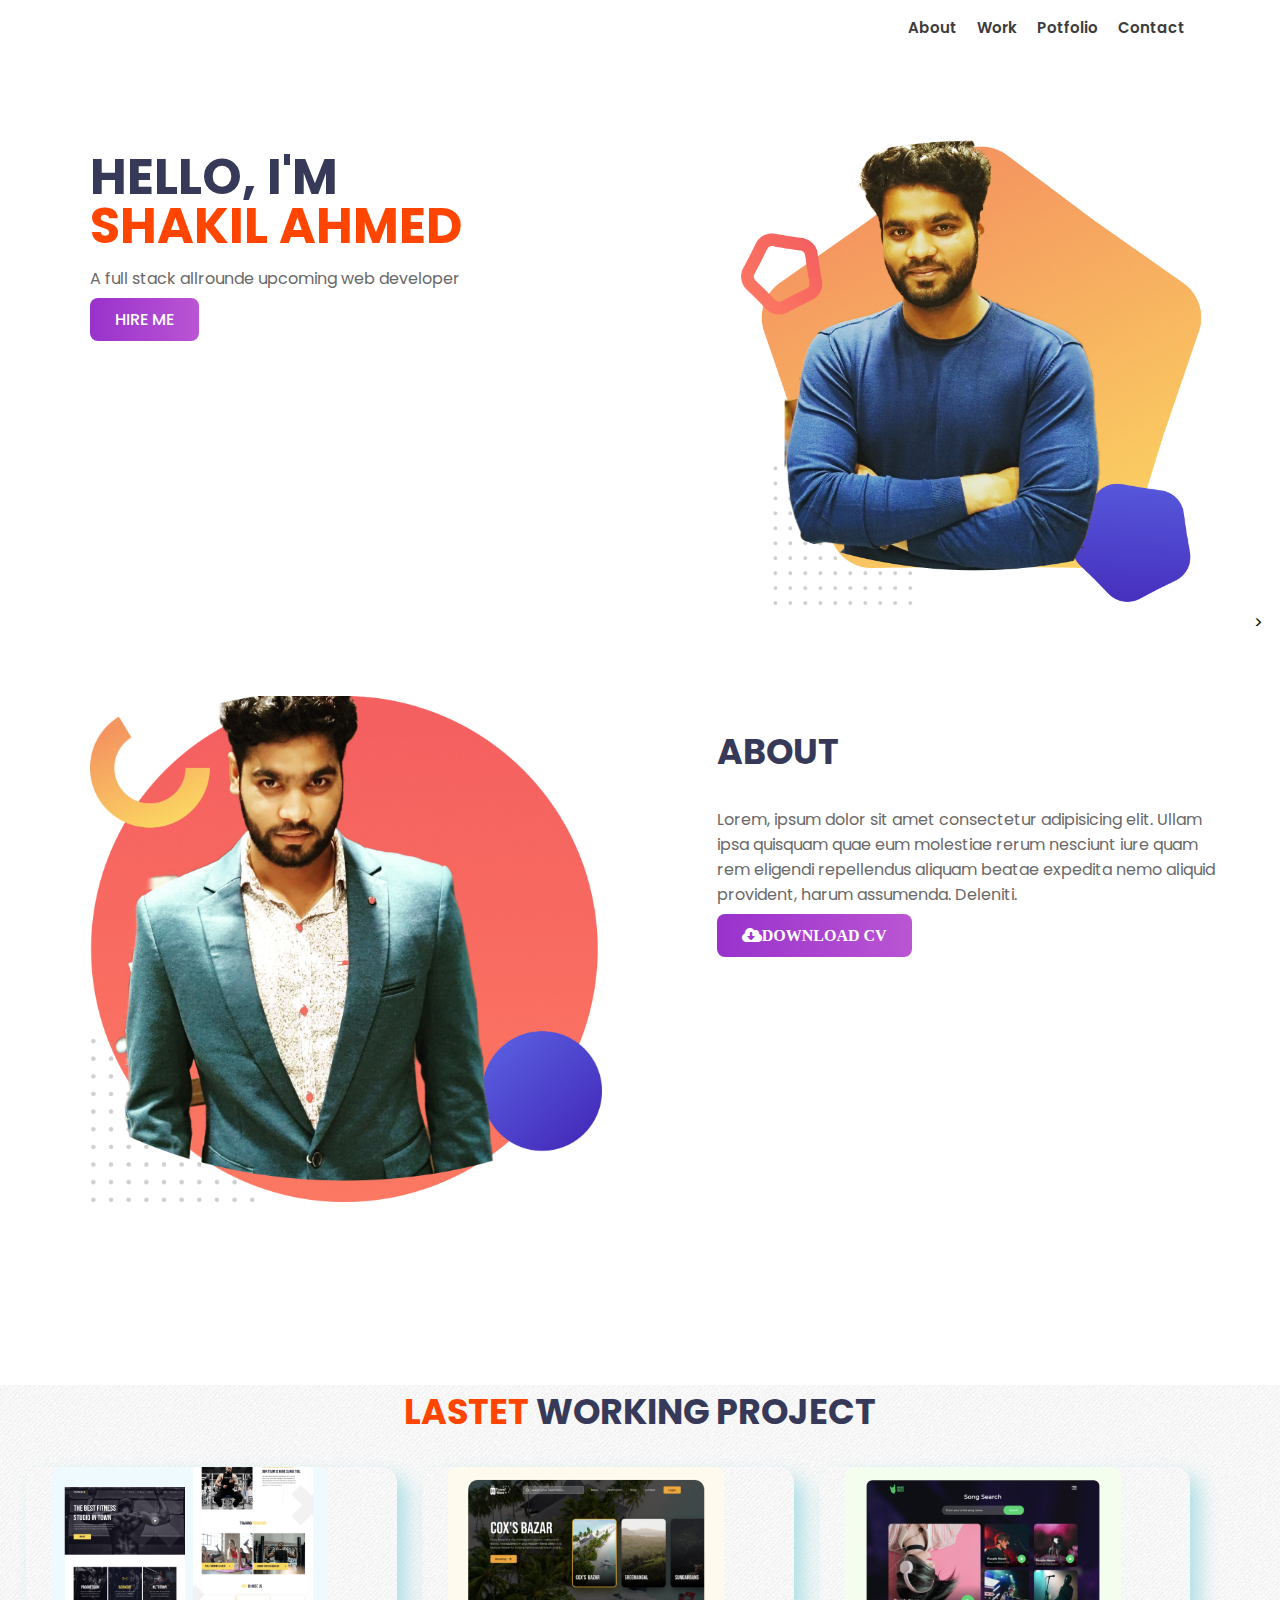
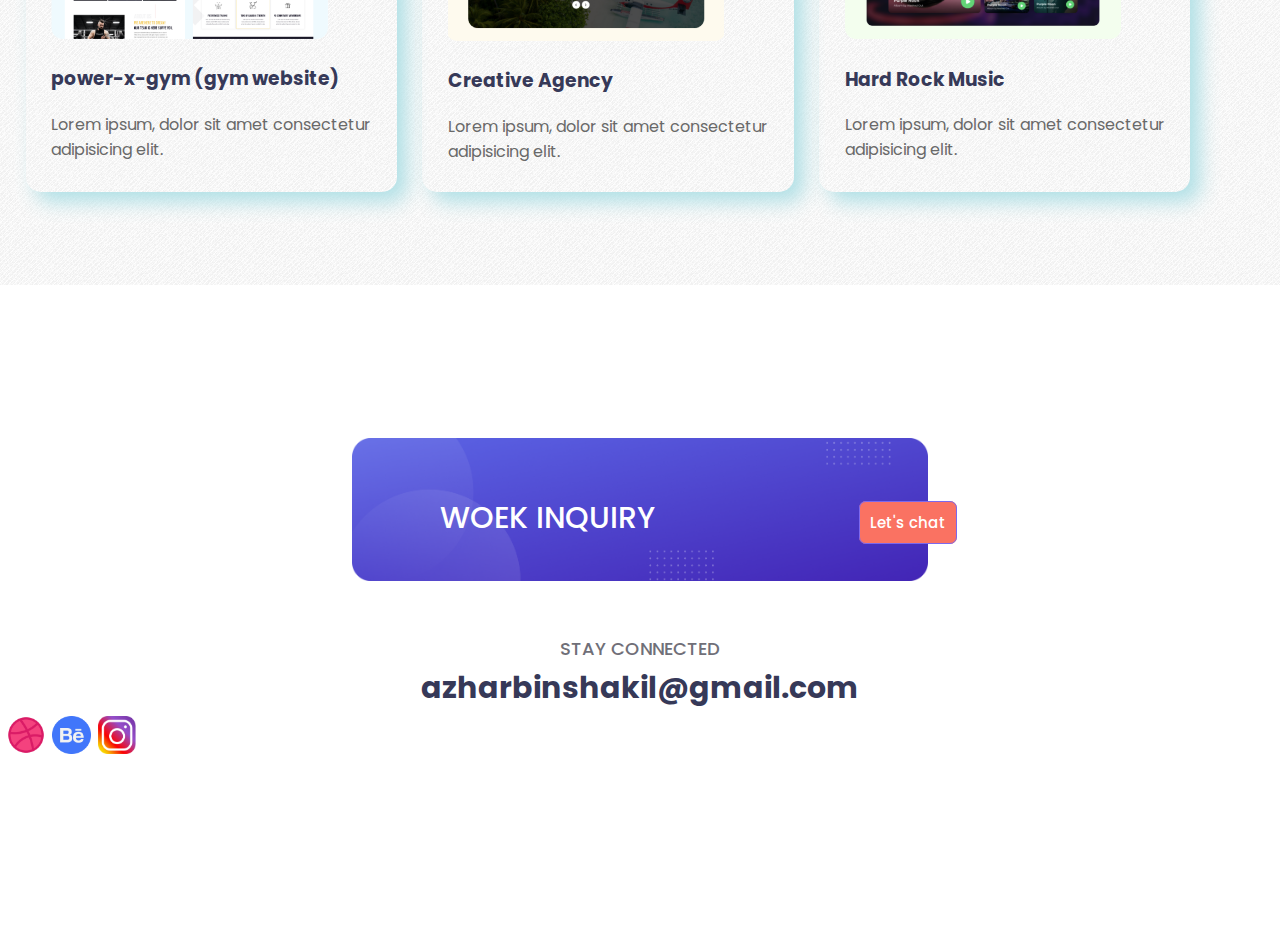
<file: index.html>
<!DOCTYPE html>
<html>
<head>
    <title> Shakil Website </title>
    
    <link href="https://fonts.googleapis.com/css2?family=Poppins:ital,wght@0,100;0,200;0,300;0,400;0,500;0,600;0,700;0,900;1,100;1,400;1,800&display=swap" rel="stylesheet">
    <link rel="stylesheet" href="css/all.min.css">
    <link rel="stylesheet" href="css/fontawesome.min.css">
    <link rel="stylesheet" href="style.css">
</head>
<body>
    
    <section class="nav-bar">
        
       
        <div class="menu">
            <ul>
                <li><a href="x">About</a></li>
                <li><a href="x">Work</a></li>
                <li><a href="x">Potfolio</a></li>
                <li><a href="x">Contact</a></li>
        </div>
        
    </section>
<!-- start header-area-->
    
    <section class="header">
        
        <div class="half-width">
            <h1> HELLO, I'M </h1>
            <h1> <span class="coloufull-name">SHAKIL AHMED</span></h1>
            <P> A full stack allrounde upcoming web developer </P>
            <div class="click">
                <a target="-balak" href=""> HIRE ME </a>
            </div>

        </div>
        <div class="half-width" >
            <img src="images/prfl-img/profile5.png" alt="profile">

        </div>
    </section>
    <!-- End header-area-->>
    <!-- start about-area-->
    <section class="about">
        <div class="half-width" >
            <img src="images/prfl-img/profile8.png" alt="profile2">

        </div>
        <div class="half-width">
            <h2> ABOUT </h2>
            <P>Lorem, ipsum dolor sit amet consectetur adipisicing elit. Ullam ipsa quisquam quae eum molestiae rerum nesciunt iure quam rem eligendi repellendus aliquam beatae expedita nemo aliquid provident, harum assumenda. Deleniti.</P>
            
            <div class="click">
                <a id="text" href="x"><i class="fas fa-cloud-download-alt">DOWNLOAD CV </i></a>
                
               
               
            </div>

        </div>
    </section>
    <!-- End about-area-->
    <!-- start projects-area-->
    <section class="projects">
        <h2> <span class="coloufull-name">LASTET</span> WORKING PROJECT </h2>
        <div class="card single-box">
            <img src="images/icon/gym.png" alt="">
            <h3> power-x-gym (gym website)</h3>
            <p> Lorem ipsum, dolor sit amet consectetur adipisicing elit. </p>
  
        </div>
        <div class="card single-box">
            <img src="images/icon/creative.png" alt="">
            <h3> Creative Agency </h3>
            <p> Lorem ipsum, dolor sit amet consectetur adipisicing elit. </p>
  
        </div>
        <div class="card single-box">
            <img src="images/icon/music.png" alt="">
            <h3>  Hard Rock Music</h3>
            <p> Lorem ipsum, dolor sit amet consectetur adipisicing elit. </p>
  
        </div>

    </section>
    <!-- End projects-area-->
    <!-- start chat-area-->
    <section class="work-inquiry">
        <p id="work"> WOEK INQUIRY</p>
        <a id="chat" href="x"> Let's chat</a>
    </section>
    <!--end chat-area-->
    <!-- start connect-area-->
     <section class="connect">
         
        <div class="contact">
            <h3> STAY CONNECTED </h3>
            <a href="x"> azharbinshakil@gmail.com </a>
            <div class="icon">
                <a href="x"><img src="images/icon/image 5.png" alt=""></a>
                <a href="x"><img src="images/icon/image 6.png" alt=""></a>
                <a href="x"><img src="images/icon/image 7.png" alt=""></a>

            </div>
         </div>

     </section>
    <!-- End connect-area-->
    
</body>
</html>
</file>
<file: style.css>
body {
    font-family: 'Poppins', sans-serif;
    margin: 0;
    padding: 0;
   
}
/* start nav-bar*/
.nav-bar{
    height: 50px;
    margin-bottom: 60px;
    
}

.menu{
    text-align:right;
    margin-right: 95px;
}
.menu ul{
    list-style: none;
    display: inline-block;
    
}
.menu ul li {
    float: left;
    margin-left: 20px;
    font-size: 15px;  
}
.menu ul li a {
    text-decoration: none;
    color: #3C3C3C;
    font-weight: 600;  
}

/* end nav-bar*/
/* start header-area*/
.header{
    height: 500px;
}

h1{
    color: #363958;
    font-size: 50px;
    line-height: 15px;
}
p{
    color: dimgray;
}
.coloufull-name{
    
    color:#FF4500;
}
.half-width{
    width:40%;
    margin-left:5%;
    padding:2%;
    float: left;
}
.half-width img {
    width: 100%;
}
.click a{
    text-decoration: none;
    color: white;
    font-weight: 500;
    padding: 10px 25px;
    border-radius: 8px;
    background-image: linear-gradient(90deg,#9932CC,#BA55D3);
    
}
/* End header-area*/
/* start about-area*/
.about{
    height: 600px;
    margin-bottom: 150px;
}
.about h2 {
    color: #363958;
    font-size: 35px;
}
.text{
    font-size:40px;
}
/* End about-area*/
/* start projects-area*/
.projects{
    height: 500px;
    background-image: url("images/background/bg2.jpg");
    margin-bottom: 150px;
}
.projects h2 {
    color: #363958;
    font-size: 35px;
    text-align: center;
}
.card{
    width: 27%;
    float: left;
    margin-left:2%;
    padding-left:2%;
    
}
.card img {
    width: 80%;
}
  
.card h3 {
    color: #363958 ;
}
.single-box {
    height: 65%;
    box-shadow: 10px 10px 20px #B0E0E6;
    border-radius: 15px;
    
}
/* End projects-area*/
/* start chat-area*/
.work-inquiry{
    height: 150px;
    background-image:url("images/background/bg.png");
    background-repeat: no-repeat;
    background-size: 45%;
    background-position: center;
    margin-bottom: 50px;
   
   
}
#work  {
    font-size: 30px;
    color: #FFFFFF;
    font-weight: 500;
    margin-top: 60px;
    margin-left: +440px;
   text-align: center;
  display: inline-block;
 
}
#chat {
    margin-left: +200px;
    text-decoration: none;
    font-size: 15px;
    font-weight: 500;
    color: white;
    border: 1px solid #7B68EE;
    border-radius: 7px;
    background-color: #FA7262;
    padding: 10px 10px;
    transition: 1s;
}
#chat:hover{
    color:#000000 ;
    background-color:#FFA500;
    box-shadow: 10x 10px 20 #6495ED;
}
/* end chat-area*/
/* start connect-area*/
.connect{
    height: 300px;
    
}
.contact h3{
    font-size: 18px;
    font-weight:500;
    color:#706F78 ;
    text-align:center ;
    margin-bottom: 3px;
}
.contact a {
    text-decoration:none;
    font-size: 30px;
    color: #363958;
    font-weight: 700;
    text-align: center;
    display: block;
    margin-bottom: 5px;
}
.icon{
text-align: center;

}
.icon img{
    width: 3%;
    margin-left: 7px;
    align-items: center;
    
    float: left;
}
.icon a {
    display: block;
    float: center;;
}
</file>
